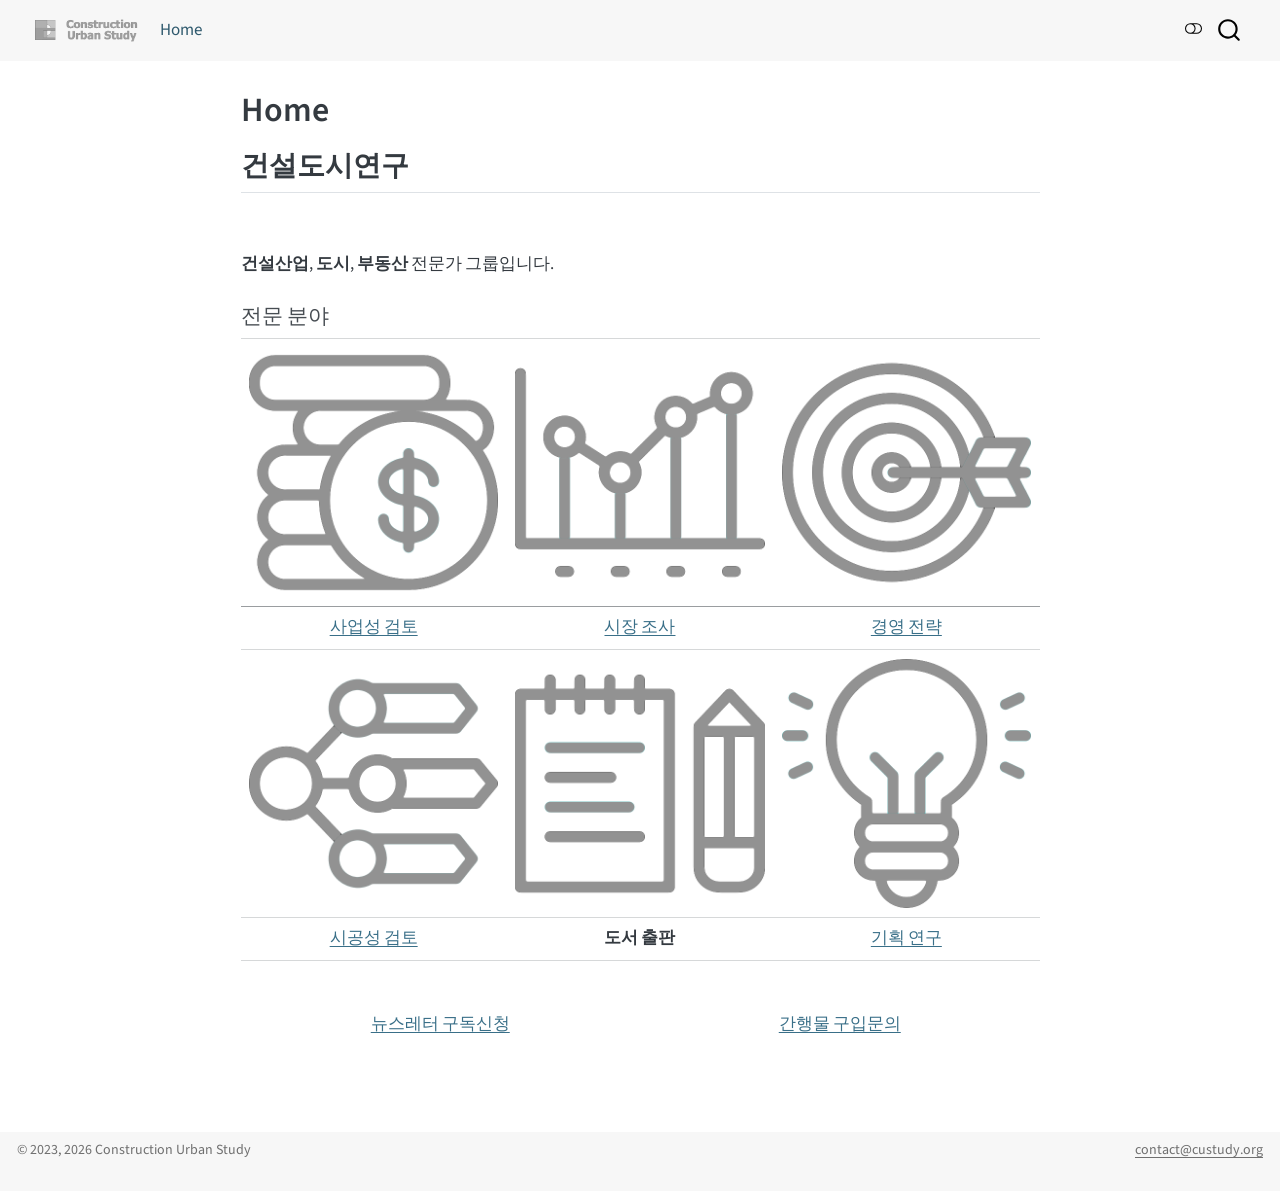
<file: index.html>
<!DOCTYPE html>
<html xmlns="http://www.w3.org/1999/xhtml" lang="ko" xml:lang="ko"><head>

<meta charset="utf-8">
<meta name="generator" content="quarto-1.9.37">

<meta name="viewport" content="width=device-width, initial-scale=1.0, user-scalable=yes">


<title>Home</title>
<style>
/* Default styles provided by pandoc.
** See https://pandoc.org/MANUAL.html#variables-for-html for config info.
*/
code{white-space: pre-wrap;}
span.smallcaps{font-variant: small-caps;}
div.columns{display: flex; gap: min(4vw, 1.5em);}
div.column{flex: auto; overflow-x: auto;}
div.hanging-indent{margin-left: 1.5em; text-indent: -1.5em;}
ul.task-list{list-style: none;}
ul.task-list li input[type="checkbox"] {
  width: 0.8em;
  margin: 0 0.8em 0.2em -1em; /* quarto-specific, see https://github.com/quarto-dev/quarto-cli/issues/4556 */ 
  vertical-align: middle;
}
</style>


<script src="site_libs/quarto-nav/quarto-nav.js"></script>
<script src="site_libs/quarto-nav/headroom.min.js"></script>
<script src="site_libs/clipboard/clipboard.min.js"></script>
<script src="site_libs/quarto-search/autocomplete.umd.js"></script>
<script src="site_libs/quarto-search/fuse.min.js"></script>
<script src="site_libs/quarto-search/quarto-search.js"></script>
<meta name="quarto:offset" content="./">
<script src="site_libs/quarto-html/quarto.js" type="module"></script>
<script src="site_libs/quarto-html/tabsets/tabsets.js" type="module"></script>
<script src="site_libs/quarto-html/popper.min.js"></script>
<script src="site_libs/quarto-html/tippy.umd.min.js"></script>
<script src="site_libs/quarto-html/anchor.min.js"></script>
<link href="site_libs/quarto-html/tippy.css" rel="stylesheet">
<link href="site_libs/quarto-html/quarto-syntax-highlighting-7f8f88aac4f3542376d5c11b86a4c14d.css" rel="stylesheet" class="quarto-color-scheme" id="quarto-text-highlighting-styles">
<link href="site_libs/quarto-html/quarto-syntax-highlighting-dark-d0ae9245876894da5ac7e18953ecc5cc.css" rel="stylesheet" class="quarto-color-scheme quarto-color-alternate" id="quarto-text-highlighting-styles">
<link href="site_libs/quarto-html/quarto-syntax-highlighting-7f8f88aac4f3542376d5c11b86a4c14d.css" rel="stylesheet" class="quarto-color-scheme-extra" id="quarto-text-highlighting-styles">
<script src="site_libs/bootstrap/bootstrap.min.js"></script>
<link href="site_libs/bootstrap/bootstrap-icons.css" rel="stylesheet">
<link href="site_libs/bootstrap/bootstrap-99e09ad5d5518e6769cd16466ea230f2.min.css" rel="stylesheet" append-hash="true" class="quarto-color-scheme" id="quarto-bootstrap" data-mode="light">
<link href="site_libs/bootstrap/bootstrap-dark-8854721f32ac4d983c25655e4e8630d5.min.css" rel="stylesheet" append-hash="true" class="quarto-color-scheme quarto-color-alternate" id="quarto-bootstrap" data-mode="dark">
<link href="site_libs/bootstrap/bootstrap-99e09ad5d5518e6769cd16466ea230f2.min.css" rel="stylesheet" append-hash="true" class="quarto-color-scheme-extra" id="quarto-bootstrap" data-mode="light">
<script id="quarto-search-options" type="application/json">{
  "location": "navbar",
  "copy-button": false,
  "collapse-after": 3,
  "panel-placement": "end",
  "type": "overlay",
  "limit": 50,
  "keyboard-shortcut": [
    "f",
    "/",
    "s"
  ],
  "show-item-context": false,
  "language": {
    "search-no-results-text": "일치 없음",
    "search-matching-documents-text": "일치된 문서",
    "search-copy-link-title": "검색 링크 복사",
    "search-hide-matches-text": "추가 검색 결과 숨기기",
    "search-more-match-text": "추가 검색결과",
    "search-more-matches-text": "추가 검색결과",
    "search-clear-button-title": "제거",
    "search-text-placeholder": "",
    "search-detached-cancel-button-title": "취소",
    "search-submit-button-title": "검색",
    "search-label": "검색"
  }
}</script>


</head>

<body class="nav-fixed fullcontent quarto-light"><script id="quarto-html-before-body" type="application/javascript">
    const toggleBodyColorMode = (bsSheetEl) => {
      const mode = bsSheetEl.getAttribute("data-mode");
      const bodyEl = window.document.querySelector("body");
      if (mode === "dark") {
        bodyEl.classList.add("quarto-dark");
        bodyEl.classList.remove("quarto-light");
      } else {
        bodyEl.classList.add("quarto-light");
        bodyEl.classList.remove("quarto-dark");
      }
    }
    const toggleBodyColorPrimary = () => {
      const bsSheetEl = window.document.querySelector("link#quarto-bootstrap:not([rel=disabled-stylesheet])");
      if (bsSheetEl) {
        toggleBodyColorMode(bsSheetEl);
      }
    }
    const setColorSchemeToggle = (alternate) => {
      const toggles = window.document.querySelectorAll('.quarto-color-scheme-toggle');
      for (let i=0; i < toggles.length; i++) {
        const toggle = toggles[i];
        if (toggle) {
          if (alternate) {
            toggle.classList.add("alternate");
          } else {
            toggle.classList.remove("alternate");
          }
        }
      }
    };
    const toggleColorMode = (alternate) => {
      // Switch the stylesheets
      const primaryStylesheets = window.document.querySelectorAll('link.quarto-color-scheme:not(.quarto-color-alternate)');
      const alternateStylesheets = window.document.querySelectorAll('link.quarto-color-scheme.quarto-color-alternate');
      manageTransitions('#quarto-margin-sidebar .nav-link', false);
      if (alternate) {
        // note: dark is layered on light, we don't disable primary!
        enableStylesheet(alternateStylesheets);
        for (const sheetNode of alternateStylesheets) {
          if (sheetNode.id === "quarto-bootstrap") {
            toggleBodyColorMode(sheetNode);
          }
        }
      } else {
        disableStylesheet(alternateStylesheets);
        enableStylesheet(primaryStylesheets)
        toggleBodyColorPrimary();
      }
      manageTransitions('#quarto-margin-sidebar .nav-link', true);
      // Switch the toggles
      setColorSchemeToggle(alternate)
      // Hack to workaround the fact that safari doesn't
      // properly recolor the scrollbar when toggling (#1455)
      if (navigator.userAgent.indexOf('Safari') > 0 && navigator.userAgent.indexOf('Chrome') == -1) {
        manageTransitions("body", false);
        window.scrollTo(0, 1);
        setTimeout(() => {
          window.scrollTo(0, 0);
          manageTransitions("body", true);
        }, 40);
      }
    }
    const disableStylesheet = (stylesheets) => {
      for (let i=0; i < stylesheets.length; i++) {
        const stylesheet = stylesheets[i];
        stylesheet.rel = 'disabled-stylesheet';
      }
    }
    const enableStylesheet = (stylesheets) => {
      for (let i=0; i < stylesheets.length; i++) {
        const stylesheet = stylesheets[i];
        if(stylesheet.rel !== 'stylesheet') { // for Chrome, which will still FOUC without this check
          stylesheet.rel = 'stylesheet';
        }
      }
    }
    const manageTransitions = (selector, allowTransitions) => {
      const els = window.document.querySelectorAll(selector);
      for (let i=0; i < els.length; i++) {
        const el = els[i];
        if (allowTransitions) {
          el.classList.remove('notransition');
        } else {
          el.classList.add('notransition');
        }
      }
    }
    const isFileUrl = () => {
      return window.location.protocol === 'file:';
    }
    const hasAlternateSentinel = () => {
      let styleSentinel = getColorSchemeSentinel();
      if (styleSentinel !== null) {
        return styleSentinel === "alternate";
      } else {
        return false;
      }
    }
    const setStyleSentinel = (alternate) => {
      const value = alternate ? "alternate" : "default";
      if (!isFileUrl()) {
        window.localStorage.setItem("quarto-color-scheme", value);
      } else {
        localAlternateSentinel = value;
      }
    }
    const getColorSchemeSentinel = () => {
      if (!isFileUrl()) {
        const storageValue = window.localStorage.getItem("quarto-color-scheme");
        return storageValue != null ? storageValue : localAlternateSentinel;
      } else {
        return localAlternateSentinel;
      }
    }
    const toggleGiscusIfUsed = (isAlternate, darkModeDefault) => {
      const baseTheme = document.querySelector('#giscus-base-theme')?.value ?? 'light';
      const alternateTheme = document.querySelector('#giscus-alt-theme')?.value ?? 'dark';
      let newTheme = '';
      if(authorPrefersDark) {
        newTheme = isAlternate ? baseTheme : alternateTheme;
      } else {
        newTheme = isAlternate ? alternateTheme : baseTheme;
      }
      const changeGiscusTheme = () => {
        // From: https://github.com/giscus/giscus/issues/336
        const sendMessage = (message) => {
          const iframe = document.querySelector('iframe.giscus-frame');
          if (!iframe) return;
          iframe.contentWindow.postMessage({ giscus: message }, 'https://giscus.app');
        }
        sendMessage({
          setConfig: {
            theme: newTheme
          }
        });
      }
      const isGiscussLoaded = window.document.querySelector('iframe.giscus-frame') !== null;
      if (isGiscussLoaded) {
        changeGiscusTheme();
      }
    };
    const authorPrefersDark = false;
    const queryPrefersDark = window.matchMedia('(prefers-color-scheme: dark)');
    const darkModeDefault = queryPrefersDark.matches;
      document.querySelector('link#quarto-text-highlighting-styles.quarto-color-scheme-extra').rel = 'disabled-stylesheet';
      document.querySelector('link#quarto-bootstrap.quarto-color-scheme-extra').rel = 'disabled-stylesheet';
    let localAlternateSentinel = darkModeDefault ? 'alternate' : 'default';
    // Dark / light mode switch
    window.quartoToggleColorScheme = () => {
      // Read the current dark / light value
      let toAlternate = !hasAlternateSentinel();
      toggleColorMode(toAlternate);
      setStyleSentinel(toAlternate);
      toggleGiscusIfUsed(toAlternate, darkModeDefault);
      window.dispatchEvent(new Event('resize'));
    };
    queryPrefersDark.addEventListener("change", e => {
      if(window.localStorage.getItem("quarto-color-scheme") !== null)
        return;
      const alternate = e.matches
      toggleColorMode(alternate);
      localAlternateSentinel = e.matches ? 'alternate' : 'default'; // this is used alongside local storage!
      toggleGiscusIfUsed(alternate, darkModeDefault);
    });
    // Switch to dark mode if need be
    if (hasAlternateSentinel()) {
      toggleColorMode(true);
    } else {
      toggleColorMode(false);
    }
  </script>

<div id="quarto-search-results"></div>
  <header id="quarto-header" class="headroom fixed-top">
    <nav class="navbar navbar-expand-lg " data-bs-theme="dark">
      <div class="navbar-container container-fluid">
      <div class="navbar-brand-container mx-auto">
    <a href="./index.html" class="navbar-brand navbar-brand-logo">
    <img src="./images/title_en.png" alt="" class="navbar-logo light-content">
    <img src="./images/title_en.png" alt="" class="navbar-logo dark-content">
    </a>
  </div>
            <div id="quarto-search" class="" title="검색"></div>
          <button class="navbar-toggler" type="button" data-bs-toggle="collapse" data-bs-target="#navbarCollapse" aria-controls="navbarCollapse" role="menu" aria-expanded="false" aria-label="탐색 전환" onclick="if (window.quartoToggleHeadroom) { window.quartoToggleHeadroom(); }">
  <span class="navbar-toggler-icon"></span>
</button>
          <div class="collapse navbar-collapse" id="navbarCollapse">
            <ul class="navbar-nav navbar-nav-scroll me-auto">
  <li class="nav-item">
    <a class="nav-link active" href="./index.html" aria-current="page"> 
<span class="menu-text">Home</span></a>
  </li>  
</ul>
          </div> <!-- /navcollapse -->
            <div class="quarto-navbar-tools">
  <a href="" class="quarto-color-scheme-toggle quarto-navigation-tool  px-1" onclick="window.quartoToggleColorScheme(); return false;" title="다크 모드 전환"><i class="bi"></i></a>
</div>
      </div> <!-- /container-fluid -->
    </nav>
</header>
<!-- content -->
<div id="quarto-content" class="quarto-container page-columns page-rows-contents page-layout-article page-navbar">
<!-- sidebar -->
<!-- margin-sidebar -->
    
<!-- main -->
<main class="content" id="quarto-document-content">


<header id="title-block-header" class="quarto-title-block default">
<div class="quarto-title">
<h1 class="title">Home</h1>
</div>



<div class="quarto-title-meta">

    
  
    
  </div>
  


</header>


<section id="건설도시연구" class="level2">
<h2 class="anchored" data-anchor-id="건설도시연구">건설도시연구</h2>
<p><br>
</p>
<p><strong>건설산업</strong>, <strong>도시</strong>, <strong>부동산</strong> 전문가 그룹입니다.</p>
<section id="전문-분야" class="level4">
<h4 class="anchored" data-anchor-id="전문-분야">전문 분야</h4>
<table class="caption-top table">
<thead>
<tr class="header">
<th style="text-align: center;"><img src="images/dollar.png" class="img-fluid"></th>
<th style="text-align: center;"><img src="images/line-chart.png" class="img-fluid"></th>
<th style="text-align: center;"><img src="images/target.png" class="img-fluid"></th>
</tr>
</thead>
<tbody>
<tr class="odd">
<td style="text-align: center;"><a href="mailto:fs@custudy.org">사업성 검토</a></td>
<td style="text-align: center;"><a href="mailto:survey@custudy.org">시장 조사</a></td>
<td style="text-align: center;"><a href="mailto:consult@custudy.org">경영 전략</a></td>
</tr>
<tr class="even">
<td style="text-align: center;"><img src="images/list.png" class="img-fluid"></td>
<td style="text-align: center;"><img src="images/notebook.png" class="img-fluid"></td>
<td style="text-align: center;"><img src="images/idea.png" class="img-fluid"></td>
</tr>
<tr class="odd">
<td style="text-align: center;"><a href="mailto:ve@custudy.org">시공성 검토</a></td>
<td style="text-align: center;"><strong>도서 출판</strong></td>
<td style="text-align: center;"><a href="mailto:research@custudy.org">기획 연구</a></td>
</tr>
</tbody>
</table>
<p><br>
</p>
<div class="columns text-center">
<div class="column">
<p><a href="mailto:news@custudy.org">뉴스레터 구독신청</a></p>
</div><div class="column">
<p><a href="mailto:pubs@custudy.org">간행물 구입문의</a></p>
</div>
</div>


</section>
</section>

</main> <!-- /main -->
<script id="quarto-html-after-body" type="application/javascript">
  window.document.addEventListener("DOMContentLoaded", function (event) {
    // Ensure there is a toggle, if there isn't float one in the top right
    if (window.document.querySelector('.quarto-color-scheme-toggle') === null) {
      const a = window.document.createElement('a');
      a.classList.add('top-right');
      a.classList.add('quarto-color-scheme-toggle');
      a.href = "";
      a.onclick = function() { try { window.quartoToggleColorScheme(); } catch {} return false; };
      const i = window.document.createElement("i");
      i.classList.add('bi');
      a.appendChild(i);
      window.document.body.appendChild(a);
    }
    setColorSchemeToggle(hasAlternateSentinel())
    const icon = "";
    const anchorJS = new window.AnchorJS();
    anchorJS.options = {
      placement: 'right',
      icon: icon
    };
    anchorJS.add('.anchored');
    const isCodeAnnotation = (el) => {
      for (const clz of el.classList) {
        if (clz.startsWith('code-annotation-')) {                     
          return true;
        }
      }
      return false;
    }
    const onCopySuccess = function(e) {
      // button target
      const button = e.trigger;
      // don't keep focus
      button.blur();
      // flash "checked"
      button.classList.add('code-copy-button-checked');
      var currentTitle = button.getAttribute("title");
      button.setAttribute("title", "복사완료!");
      let tooltip;
      if (window.bootstrap) {
        button.setAttribute("data-bs-toggle", "tooltip");
        button.setAttribute("data-bs-placement", "left");
        button.setAttribute("data-bs-title", "복사완료!");
        tooltip = new bootstrap.Tooltip(button, 
          { trigger: "manual", 
            customClass: "code-copy-button-tooltip",
            offset: [0, -8]});
        tooltip.show();    
      }
      setTimeout(function() {
        if (tooltip) {
          tooltip.hide();
          button.removeAttribute("data-bs-title");
          button.removeAttribute("data-bs-toggle");
          button.removeAttribute("data-bs-placement");
        }
        button.setAttribute("title", currentTitle);
        button.classList.remove('code-copy-button-checked');
      }, 1000);
      // clear code selection
      e.clearSelection();
    }
    const getTextToCopy = function(trigger) {
      const outerScaffold = trigger.parentElement.cloneNode(true);
      const codeEl = outerScaffold.querySelector('code');
      for (const childEl of codeEl.children) {
        if (isCodeAnnotation(childEl)) {
          childEl.remove();
        }
      }
      return codeEl.innerText;
    }
    const clipboard = new window.ClipboardJS('.code-copy-button:not([data-in-quarto-modal])', {
      text: getTextToCopy
    });
    clipboard.on('success', onCopySuccess);
    if (window.document.getElementById('quarto-embedded-source-code-modal')) {
      const clipboardModal = new window.ClipboardJS('.code-copy-button[data-in-quarto-modal]', {
        text: getTextToCopy,
        container: window.document.getElementById('quarto-embedded-source-code-modal')
      });
      clipboardModal.on('success', onCopySuccess);
    }
      var localhostRegex = new RegExp(/^(?:http|https):\/\/localhost\:?[0-9]*\//);
      var mailtoRegex = new RegExp(/^mailto:/);
        var filterRegex = new RegExp("https:\/\/www\.custudy\.org");
      var isInternal = (href) => {
          return filterRegex.test(href) || localhostRegex.test(href) || mailtoRegex.test(href);
      }
      // Inspect non-navigation links and adorn them if external
     var links = window.document.querySelectorAll('a[href]:not(.nav-link):not(.navbar-brand):not(.toc-action):not(.sidebar-link):not(.sidebar-item-toggle):not(.pagination-link):not(.no-external):not([aria-hidden]):not(.dropdown-item):not(.quarto-navigation-tool):not(.about-link)');
      for (var i=0; i<links.length; i++) {
        const link = links[i];
        if (!isInternal(link.href)) {
          // undo the damage that might have been done by quarto-nav.js in the case of
          // links that we want to consider external
          if (link.dataset.originalHref !== undefined) {
            link.href = link.dataset.originalHref;
          }
        }
      }
    function tippyHover(el, contentFn, onTriggerFn, onUntriggerFn) {
      const config = {
        allowHTML: true,
        maxWidth: 500,
        delay: 100,
        arrow: false,
        appendTo: function(el) {
            return el.parentElement;
        },
        interactive: true,
        interactiveBorder: 10,
        theme: 'quarto',
        placement: 'bottom-start',
      };
      if (contentFn) {
        config.content = contentFn;
      }
      if (onTriggerFn) {
        config.onTrigger = onTriggerFn;
      }
      if (onUntriggerFn) {
        config.onUntrigger = onUntriggerFn;
      }
      window.tippy(el, config); 
    }
    const noterefs = window.document.querySelectorAll('a[role="doc-noteref"]');
    for (var i=0; i<noterefs.length; i++) {
      const ref = noterefs[i];
      tippyHover(ref, function() {
        // use id or data attribute instead here
        let href = ref.getAttribute('data-footnote-href') || ref.getAttribute('href');
        try { href = new URL(href).hash; } catch {}
        const id = href.replace(/^#\/?/, "");
        const note = window.document.getElementById(id);
        if (note) {
          return note.innerHTML;
        } else {
          return "";
        }
      });
    }
    const xrefs = window.document.querySelectorAll('a.quarto-xref');
    const processXRef = (id, note) => {
      // Strip column container classes
      const stripColumnClz = (el) => {
        el.classList.remove("page-full", "page-columns");
        if (el.children) {
          for (const child of el.children) {
            stripColumnClz(child);
          }
        }
      }
      stripColumnClz(note)
      if (id === null || id.startsWith('sec-')) {
        // Special case sections, only their first couple elements
        const container = document.createElement("div");
        if (note.children && note.children.length > 2) {
          container.appendChild(note.children[0].cloneNode(true));
          for (let i = 1; i < note.children.length; i++) {
            const child = note.children[i];
            if (child.tagName === "P" && child.innerText === "") {
              continue;
            } else {
              container.appendChild(child.cloneNode(true));
              break;
            }
          }
          if (window.Quarto?.typesetMath) {
            window.Quarto.typesetMath(container);
          }
          return container.innerHTML
        } else {
          if (window.Quarto?.typesetMath) {
            window.Quarto.typesetMath(note);
          }
          return note.innerHTML;
        }
      } else {
        // Remove any anchor links if they are present
        const anchorLink = note.querySelector('a.anchorjs-link');
        if (anchorLink) {
          anchorLink.remove();
        }
        if (window.Quarto?.typesetMath) {
          window.Quarto.typesetMath(note);
        }
        if (note.classList.contains("callout")) {
          return note.outerHTML;
        } else {
          return note.innerHTML;
        }
      }
    }
    for (var i=0; i<xrefs.length; i++) {
      const xref = xrefs[i];
      tippyHover(xref, undefined, function(instance) {
        instance.disable();
        let url = xref.getAttribute('href');
        let hash = undefined; 
        if (url.startsWith('#')) {
          hash = url;
        } else {
          try { hash = new URL(url).hash; } catch {}
        }
        if (hash) {
          const id = hash.replace(/^#\/?/, "");
          const note = window.document.getElementById(id);
          if (note !== null) {
            try {
              const html = processXRef(id, note.cloneNode(true));
              instance.setContent(html);
            } finally {
              instance.enable();
              instance.show();
            }
          } else {
            // See if we can fetch this
            fetch(url.split('#')[0])
            .then(res => res.text())
            .then(html => {
              const parser = new DOMParser();
              const htmlDoc = parser.parseFromString(html, "text/html");
              const note = htmlDoc.getElementById(id);
              if (note !== null) {
                const html = processXRef(id, note);
                instance.setContent(html);
              } 
            }).finally(() => {
              instance.enable();
              instance.show();
            });
          }
        } else {
          // See if we can fetch a full url (with no hash to target)
          // This is a special case and we should probably do some content thinning / targeting
          fetch(url)
          .then(res => res.text())
          .then(html => {
            const parser = new DOMParser();
            const htmlDoc = parser.parseFromString(html, "text/html");
            const note = htmlDoc.querySelector('main.content');
            if (note !== null) {
              // This should only happen for chapter cross references
              // (since there is no id in the URL)
              // remove the first header
              if (note.children.length > 0 && note.children[0].tagName === "HEADER") {
                note.children[0].remove();
              }
              const html = processXRef(null, note);
              instance.setContent(html);
            } 
          }).finally(() => {
            instance.enable();
            instance.show();
          });
        }
      }, function(instance) {
      });
    }
        let selectedAnnoteEl;
        const selectorForAnnotation = ( cell, annotation) => {
          let cellAttr = 'data-code-cell="' + cell + '"';
          let lineAttr = 'data-code-annotation="' +  annotation + '"';
          const selector = 'span[' + cellAttr + '][' + lineAttr + ']';
          return selector;
        }
        const selectCodeLines = (annoteEl) => {
          const doc = window.document;
          const targetCell = annoteEl.getAttribute("data-target-cell");
          const targetAnnotation = annoteEl.getAttribute("data-target-annotation");
          const annoteSpan = window.document.querySelector(selectorForAnnotation(targetCell, targetAnnotation));
          const lines = annoteSpan.getAttribute("data-code-lines").split(",");
          const lineIds = lines.map((line) => {
            return targetCell + "-" + line;
          })
          let top = null;
          let height = null;
          let parent = null;
          if (lineIds.length > 0) {
              //compute the position of the single el (top and bottom and make a div)
              const el = window.document.getElementById(lineIds[0]);
              top = el.offsetTop;
              height = el.offsetHeight;
              parent = el.parentElement.parentElement;
            if (lineIds.length > 1) {
              const lastEl = window.document.getElementById(lineIds[lineIds.length - 1]);
              const bottom = lastEl.offsetTop + lastEl.offsetHeight;
              height = bottom - top;
            }
            if (top !== null && height !== null && parent !== null) {
              // cook up a div (if necessary) and position it 
              let div = window.document.getElementById("code-annotation-line-highlight");
              if (div === null) {
                div = window.document.createElement("div");
                div.setAttribute("id", "code-annotation-line-highlight");
                div.style.position = 'absolute';
                parent.appendChild(div);
              }
              div.style.top = top - 2 + "px";
              div.style.height = height + 4 + "px";
              div.style.left = 0;
              let gutterDiv = window.document.getElementById("code-annotation-line-highlight-gutter");
              if (gutterDiv === null) {
                gutterDiv = window.document.createElement("div");
                gutterDiv.setAttribute("id", "code-annotation-line-highlight-gutter");
                gutterDiv.style.position = 'absolute';
                const codeCell = window.document.getElementById(targetCell);
                const gutter = codeCell.querySelector('.code-annotation-gutter');
                gutter.appendChild(gutterDiv);
              }
              gutterDiv.style.top = top - 2 + "px";
              gutterDiv.style.height = height + 4 + "px";
            }
            selectedAnnoteEl = annoteEl;
          }
        };
        const unselectCodeLines = () => {
          const elementsIds = ["code-annotation-line-highlight", "code-annotation-line-highlight-gutter"];
          elementsIds.forEach((elId) => {
            const div = window.document.getElementById(elId);
            if (div) {
              div.remove();
            }
          });
          selectedAnnoteEl = undefined;
        };
          // Handle positioning of the toggle
      window.addEventListener(
        "resize",
        throttle(() => {
          elRect = undefined;
          if (selectedAnnoteEl) {
            selectCodeLines(selectedAnnoteEl);
          }
        }, 10)
      );
      function throttle(fn, ms) {
      let throttle = false;
      let timer;
        return (...args) => {
          if(!throttle) { // first call gets through
              fn.apply(this, args);
              throttle = true;
          } else { // all the others get throttled
              if(timer) clearTimeout(timer); // cancel #2
              timer = setTimeout(() => {
                fn.apply(this, args);
                timer = throttle = false;
              }, ms);
          }
        };
      }
        // Attach click handler to the DT
        const annoteDls = window.document.querySelectorAll('dt[data-target-cell]');
        for (const annoteDlNode of annoteDls) {
          annoteDlNode.addEventListener('click', (event) => {
            const clickedEl = event.target;
            if (clickedEl !== selectedAnnoteEl) {
              unselectCodeLines();
              const activeEl = window.document.querySelector('dt[data-target-cell].code-annotation-active');
              if (activeEl) {
                activeEl.classList.remove('code-annotation-active');
              }
              selectCodeLines(clickedEl);
              clickedEl.classList.add('code-annotation-active');
            } else {
              // Unselect the line
              unselectCodeLines();
              clickedEl.classList.remove('code-annotation-active');
            }
          });
        }
    const findCites = (el) => {
      const parentEl = el.parentElement;
      if (parentEl) {
        const cites = parentEl.dataset.cites;
        if (cites) {
          return {
            el,
            cites: cites.split(' ')
          };
        } else {
          return findCites(el.parentElement)
        }
      } else {
        return undefined;
      }
    };
    var bibliorefs = window.document.querySelectorAll('a[role="doc-biblioref"]');
    for (var i=0; i<bibliorefs.length; i++) {
      const ref = bibliorefs[i];
      const citeInfo = findCites(ref);
      if (citeInfo) {
        tippyHover(citeInfo.el, function() {
          var popup = window.document.createElement('div');
          citeInfo.cites.forEach(function(cite) {
            var citeDiv = window.document.createElement('div');
            citeDiv.classList.add('hanging-indent');
            citeDiv.classList.add('csl-entry');
            var biblioDiv = window.document.getElementById('ref-' + cite);
            if (biblioDiv) {
              citeDiv.innerHTML = biblioDiv.innerHTML;
            }
            popup.appendChild(citeDiv);
          });
          return popup.innerHTML;
        });
      }
    }
  });
  </script>
</div> <!-- /content -->
<footer class="footer">
  <div class="nav-footer">
    <div class="nav-footer-left">
<p>© 2023, 2026 Construction Urban Study</p>
</div>   
    <div class="nav-footer-center">
      &nbsp;
    </div>
    <div class="nav-footer-right">
<p><a href="mailto:contact@custudy.org">contact@custudy.org</a></p>
</div>
  </div>
</footer>




</body></html>
</file>
<file: site_libs/quarto-html/tippy.css>
.tippy-box[data-animation=fade][data-state=hidden]{opacity:0}[data-tippy-root]{max-width:calc(100vw - 10px)}.tippy-box{position:relative;background-color:#333;color:#fff;border-radius:4px;font-size:14px;line-height:1.4;white-space:normal;outline:0;transition-property:transform,visibility,opacity}.tippy-box[data-placement^=top]>.tippy-arrow{bottom:0}.tippy-box[data-placement^=top]>.tippy-arrow:before{bottom:-7px;left:0;border-width:8px 8px 0;border-top-color:initial;transform-origin:center top}.tippy-box[data-placement^=bottom]>.tippy-arrow{top:0}.tippy-box[data-placement^=bottom]>.tippy-arrow:before{top:-7px;left:0;border-width:0 8px 8px;border-bottom-color:initial;transform-origin:center bottom}.tippy-box[data-placement^=left]>.tippy-arrow{right:0}.tippy-box[data-placement^=left]>.tippy-arrow:before{border-width:8px 0 8px 8px;border-left-color:initial;right:-7px;transform-origin:center left}.tippy-box[data-placement^=right]>.tippy-arrow{left:0}.tippy-box[data-placement^=right]>.tippy-arrow:before{left:-7px;border-width:8px 8px 8px 0;border-right-color:initial;transform-origin:center right}.tippy-box[data-inertia][data-state=visible]{transition-timing-function:cubic-bezier(.54,1.5,.38,1.11)}.tippy-arrow{width:16px;height:16px;color:#333}.tippy-arrow:before{content:"";position:absolute;border-color:transparent;border-style:solid}.tippy-content{position:relative;padding:5px 9px;z-index:1}
</file>
<file: site_libs/quarto-html/quarto-syntax-highlighting-7f8f88aac4f3542376d5c11b86a4c14d.css>
/* quarto syntax highlight colors */
:root {
  --quarto-hl-ot-color: #003B4F;
  --quarto-hl-at-color: #657422;
  --quarto-hl-ss-color: #20794D;
  --quarto-hl-an-color: #5E5E5E;
  --quarto-hl-fu-color: #4758AB;
  --quarto-hl-st-color: #20794D;
  --quarto-hl-cf-color: #003B4F;
  --quarto-hl-op-color: #5E5E5E;
  --quarto-hl-er-color: #AD0000;
  --quarto-hl-bn-color: #AD0000;
  --quarto-hl-al-color: #AD0000;
  --quarto-hl-va-color: #111111;
  --quarto-hl-bu-color: inherit;
  --quarto-hl-ex-color: inherit;
  --quarto-hl-pp-color: #AD0000;
  --quarto-hl-in-color: #5E5E5E;
  --quarto-hl-vs-color: #20794D;
  --quarto-hl-wa-color: #5E5E5E;
  --quarto-hl-do-color: #5E5E5E;
  --quarto-hl-im-color: #00769E;
  --quarto-hl-ch-color: #20794D;
  --quarto-hl-dt-color: #AD0000;
  --quarto-hl-fl-color: #AD0000;
  --quarto-hl-co-color: #5E5E5E;
  --quarto-hl-cv-color: #5E5E5E;
  --quarto-hl-cn-color: #8f5902;
  --quarto-hl-sc-color: #5E5E5E;
  --quarto-hl-dv-color: #AD0000;
  --quarto-hl-kw-color: #003B4F;
}

/* other quarto variables */
:root {
  --quarto-font-monospace: SFMono-Regular, Menlo, Monaco, Consolas, "Liberation Mono", "Courier New", monospace;
}

/* syntax highlight based on Pandoc's rules */
pre > code.sourceCode > span {
  color: #003B4F;
}

code.sourceCode > span {
  color: #003B4F;
}

div.sourceCode,
div.sourceCode pre.sourceCode {
  color: #003B4F;
}

/* Normal */
code span {
  color: #003B4F;
}

/* Alert */
code span.al {
  color: #AD0000;
  font-style: inherit;
}

/* Annotation */
code span.an {
  color: #5E5E5E;
  font-style: inherit;
}

/* Attribute */
code span.at {
  color: #657422;
  font-style: inherit;
}

/* BaseN */
code span.bn {
  color: #AD0000;
  font-style: inherit;
}

/* BuiltIn */
code span.bu {
  font-style: inherit;
}

/* ControlFlow */
code span.cf {
  color: #003B4F;
  font-weight: bold;
  font-style: inherit;
}

/* Char */
code span.ch {
  color: #20794D;
  font-style: inherit;
}

/* Constant */
code span.cn {
  color: #8f5902;
  font-style: inherit;
}

/* Comment */
code span.co {
  color: #5E5E5E;
  font-style: inherit;
}

/* CommentVar */
code span.cv {
  color: #5E5E5E;
  font-style: italic;
}

/* Documentation */
code span.do {
  color: #5E5E5E;
  font-style: italic;
}

/* DataType */
code span.dt {
  color: #AD0000;
  font-style: inherit;
}

/* DecVal */
code span.dv {
  color: #AD0000;
  font-style: inherit;
}

/* Error */
code span.er {
  color: #AD0000;
  font-style: inherit;
}

/* Extension */
code span.ex {
  font-style: inherit;
}

/* Float */
code span.fl {
  color: #AD0000;
  font-style: inherit;
}

/* Function */
code span.fu {
  color: #4758AB;
  font-style: inherit;
}

/* Import */
code span.im {
  color: #00769E;
  font-style: inherit;
}

/* Information */
code span.in {
  color: #5E5E5E;
  font-style: inherit;
}

/* Keyword */
code span.kw {
  color: #003B4F;
  font-weight: bold;
  font-style: inherit;
}

/* Operator */
code span.op {
  color: #5E5E5E;
  font-style: inherit;
}

/* Other */
code span.ot {
  color: #003B4F;
  font-style: inherit;
}

/* Preprocessor */
code span.pp {
  color: #AD0000;
  font-style: inherit;
}

/* SpecialChar */
code span.sc {
  color: #5E5E5E;
  font-style: inherit;
}

/* SpecialString */
code span.ss {
  color: #20794D;
  font-style: inherit;
}

/* String */
code span.st {
  color: #20794D;
  font-style: inherit;
}

/* Variable */
code span.va {
  color: #111111;
  font-style: inherit;
}

/* VerbatimString */
code span.vs {
  color: #20794D;
  font-style: inherit;
}

/* Warning */
code span.wa {
  color: #5E5E5E;
  font-style: italic;
}

.prevent-inlining {
  content: "</";
}

/*# sourceMappingURL=789ad8cd35626ba772517505b42a116e.css.map */
</file>
<file: site_libs/quarto-html/quarto-syntax-highlighting-dark-d0ae9245876894da5ac7e18953ecc5cc.css>
/* quarto syntax highlight colors */
:root {
  --quarto-hl-al-color: #f07178;
  --quarto-hl-an-color: #d4d0ab;
  --quarto-hl-at-color: #00e0e0;
  --quarto-hl-bn-color: #d4d0ab;
  --quarto-hl-bu-color: #abe338;
  --quarto-hl-ch-color: #abe338;
  --quarto-hl-co-color: #f8f8f2;
  --quarto-hl-cv-color: #ffd700;
  --quarto-hl-cn-color: #ffd700;
  --quarto-hl-cf-color: #ffa07a;
  --quarto-hl-dt-color: #ffa07a;
  --quarto-hl-dv-color: #d4d0ab;
  --quarto-hl-do-color: #f8f8f2;
  --quarto-hl-er-color: #f07178;
  --quarto-hl-ex-color: #00e0e0;
  --quarto-hl-fl-color: #d4d0ab;
  --quarto-hl-fu-color: #ffa07a;
  --quarto-hl-im-color: #abe338;
  --quarto-hl-in-color: #d4d0ab;
  --quarto-hl-kw-color: #ffa07a;
  --quarto-hl-op-color: #ffa07a;
  --quarto-hl-ot-color: #00e0e0;
  --quarto-hl-pp-color: #dcc6e0;
  --quarto-hl-re-color: #00e0e0;
  --quarto-hl-sc-color: #abe338;
  --quarto-hl-ss-color: #abe338;
  --quarto-hl-st-color: #abe338;
  --quarto-hl-va-color: #00e0e0;
  --quarto-hl-vs-color: #abe338;
  --quarto-hl-wa-color: #dcc6e0;
}

/* other quarto variables */
:root {
  --quarto-font-monospace: SFMono-Regular, Menlo, Monaco, Consolas, "Liberation Mono", "Courier New", monospace;
}

/* syntax highlight based on Pandoc's rules */
pre > code.sourceCode > span {
  color: #f8f8f2;
}

code.sourceCode > span {
  color: #f8f8f2;
}

div.sourceCode,
div.sourceCode pre.sourceCode {
  color: #f8f8f2;
}

/* Normal */
code span {
  color: #f8f8f2;
}

/* Alert */
code span.al {
  color: #f07178;
}

/* Annotation */
code span.an {
  color: #d4d0ab;
}

/* Attribute */
code span.at {
  color: #00e0e0;
}

/* BaseN */
code span.bn {
  color: #d4d0ab;
}

/* BuiltIn */
code span.bu {
  color: #abe338;
}

/* ControlFlow */
code span.cf {
  font-weight: bold;
  color: #ffa07a;
}

/* Char */
code span.ch {
  color: #abe338;
}

/* Constant */
code span.cn {
  color: #ffd700;
}

/* Comment */
code span.co {
  font-style: italic;
  color: #f8f8f2;
}

/* CommentVar */
code span.cv {
  color: #ffd700;
}

/* Documentation */
code span.do {
  color: #f8f8f2;
}

/* DataType */
code span.dt {
  color: #ffa07a;
}

/* DecVal */
code span.dv {
  color: #d4d0ab;
}

/* Error */
code span.er {
  color: #f07178;
  text-decoration: underline;
}

/* Extension */
code span.ex {
  font-weight: bold;
  color: #00e0e0;
}

/* Float */
code span.fl {
  color: #d4d0ab;
}

/* Function */
code span.fu {
  color: #ffa07a;
}

/* Import */
code span.im {
  color: #abe338;
}

/* Information */
code span.in {
  color: #d4d0ab;
}

/* Keyword */
code span.kw {
  font-weight: bold;
  color: #ffa07a;
}

/* Operator */
code span.op {
  color: #ffa07a;
}

/* Other */
code span.ot {
  color: #00e0e0;
}

/* Preprocessor */
code span.pp {
  color: #dcc6e0;
}

/* RegionMarker */
code span.re {
  background-color: #f8f8f2;
  color: #00e0e0;
}

/* SpecialChar */
code span.sc {
  color: #abe338;
}

/* SpecialString */
code span.ss {
  color: #abe338;
}

/* String */
code span.st {
  color: #abe338;
}

/* Variable */
code span.va {
  color: #00e0e0;
}

/* VerbatimString */
code span.vs {
  color: #abe338;
}

/* Warning */
code span.wa {
  color: #dcc6e0;
}

.prevent-inlining {
  content: "</";
}

/*# sourceMappingURL=e2dac9153eaf3c552d5043f9565d03d7.css.map */
</file>
